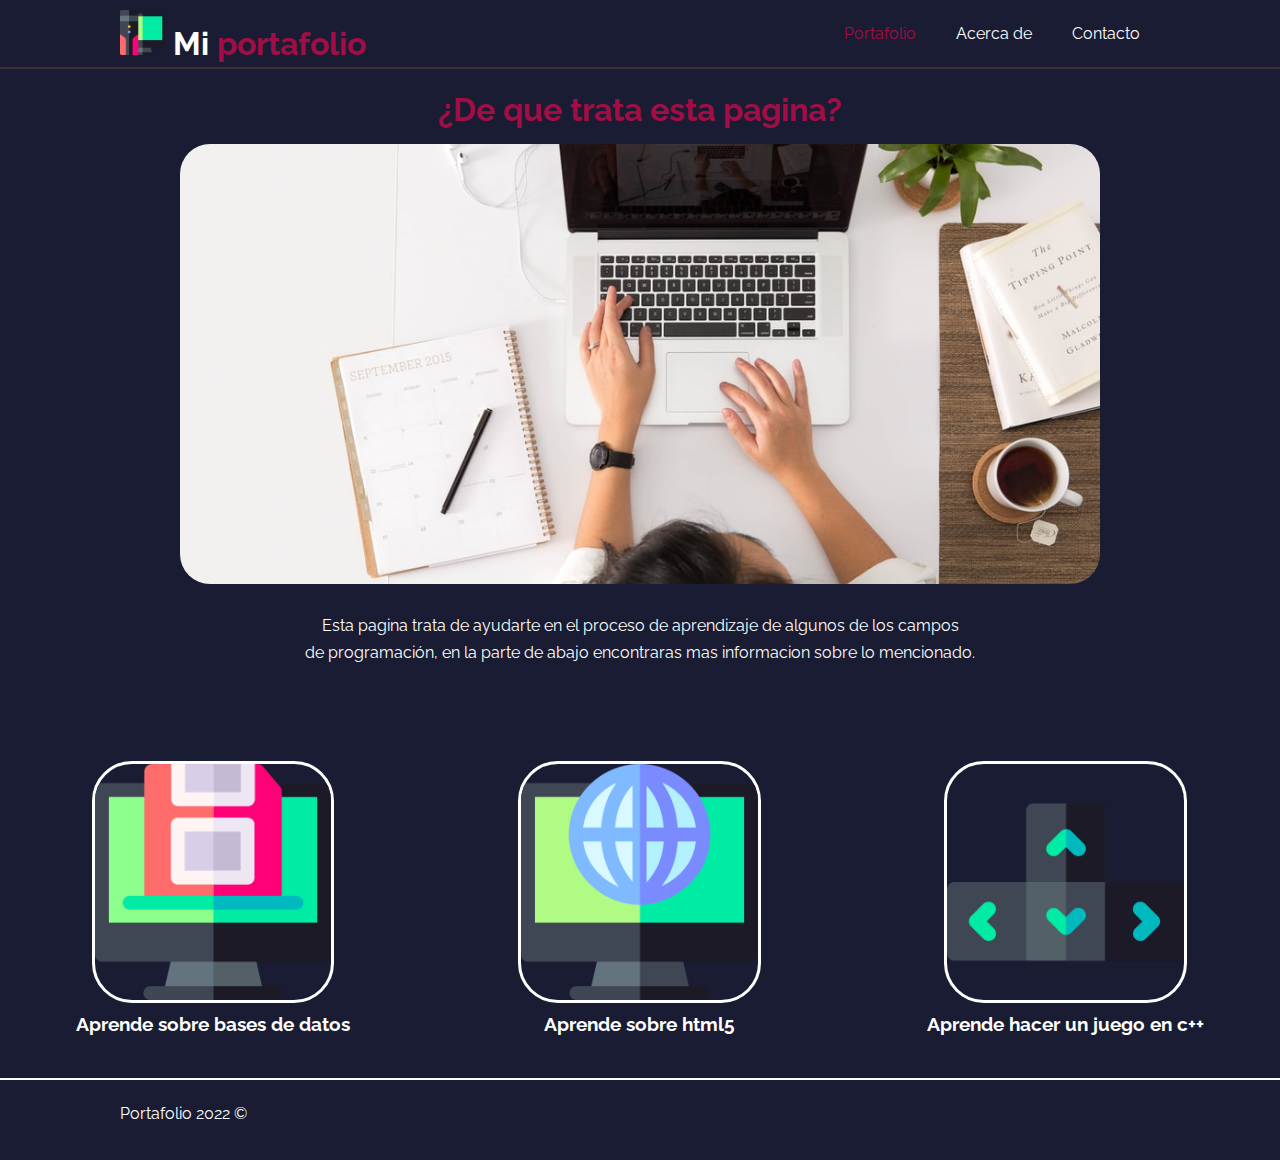
<file: index.html>
<!DOCTYPE html>
<html lang="es">

<head>
    <meta charset="UTF-8">
    <meta name="viewport" content="width=device-width, initial-scale=1.0">
    <meta name="description" content="Portafolio de proyectos">
    <link href="https://fonts.googleapis.com/css2?family=Raleway:wght@400;700&display=swap" rel="stylesheet">
    <link rel="stylesheet" href="https://use.fontawesome.com/releases/v5.6.1/css/all.css" integrity="sha384-gfdkjb5BdAXd+lj+gudLWI+BXq4IuLW5IT+brZEZsLFm++aCMlF1V92rMkPaX4PP" crossorigin="anonymous">
    <link rel="shortcut icon" href="img/ordenador.png">
    <link rel="stylesheet" href="style.css">
    <title>Mi portafolio</title>

</head>

<body>
    <header>
        <nav class="navbar">
            <div class="container">
                <h1 class="logo">
                    <a href="index.html"><img src="img/ordenador.png" alt=""> Mi <span>portafolio</span> </a>
                </h1>
                <ul id="main-nav" class="txt-btn clase2">
                    <li><a class="current" href="index.html">Portafolio</a></li>
                    <li><a href="about.html">Acerca de</a></li>
                    <li><a href="contact.html">Contacto</a></li>
                </ul>
            </div>
        </nav>
    </header>

    <hr class="hr">
    <section>
        <div class="title-p">
            <h1> <br><span> ¿De que trata esta pagina? </span></h1>
            <img src="img/picture.jpeg" alt="">
            <p>Esta pagina trata de ayudarte en el proceso de aprendizaje de algunos de los campos <br> de programación, en la parte de abajo encontraras mas informacion sobre lo mencionado.</p>
        </div>
    </section>

    <br>
    <br>

    <div class="box">
        <a href="https://www.codecademy.com/learn/learn-sql" target="_blank">
            <img src="img/guardar.png" alt="" class="link-img">
        </a>
        <h3>Aprende sobre bases de datos</h3>
    </div>

    <div class="box">
        <a href="https://www.codecademy.com/learn/learn-html" target="_blank">
            <img src="img/en-linea.png" alt="" class="link-img">
        </a>
        <h3>Aprende sobre html5</h3>
    </div>

    <div class="box">
        <a href="https://codigofacilito.com/cursos/naves_c_plus_plus" target="_blank">
            <img src="img/botones.png" alt="" class="link-img">
        </a>
        <h3>Aprende hacer un juego en c++</h3>
    </div>
    </div>
    </section>

    <hr class="hr2">

    <footer class="main-footer">
        <div class="container">
            <p class="small">Portafolio 2022 &copy;</p>

            <ul>
                <li><a href="https://www.facebook.com/alejandro.loaizarios"><i class="fab fa-facebook-f"></i></a></li>
                <li><a href="https://twitter.com/alejand04661299?t=N7r5Z7jxMWBAr7qSnaHjpg&s=09"><i class="fab fa-twitter"></i></a></li>
                <li><a href="https://www.instagram.com/alejo_loaiza_r/"><i class="fab fa-instagram"></i></a></li>
            </ul>

        </div>
    </footer>

</body>

</html>
</file>
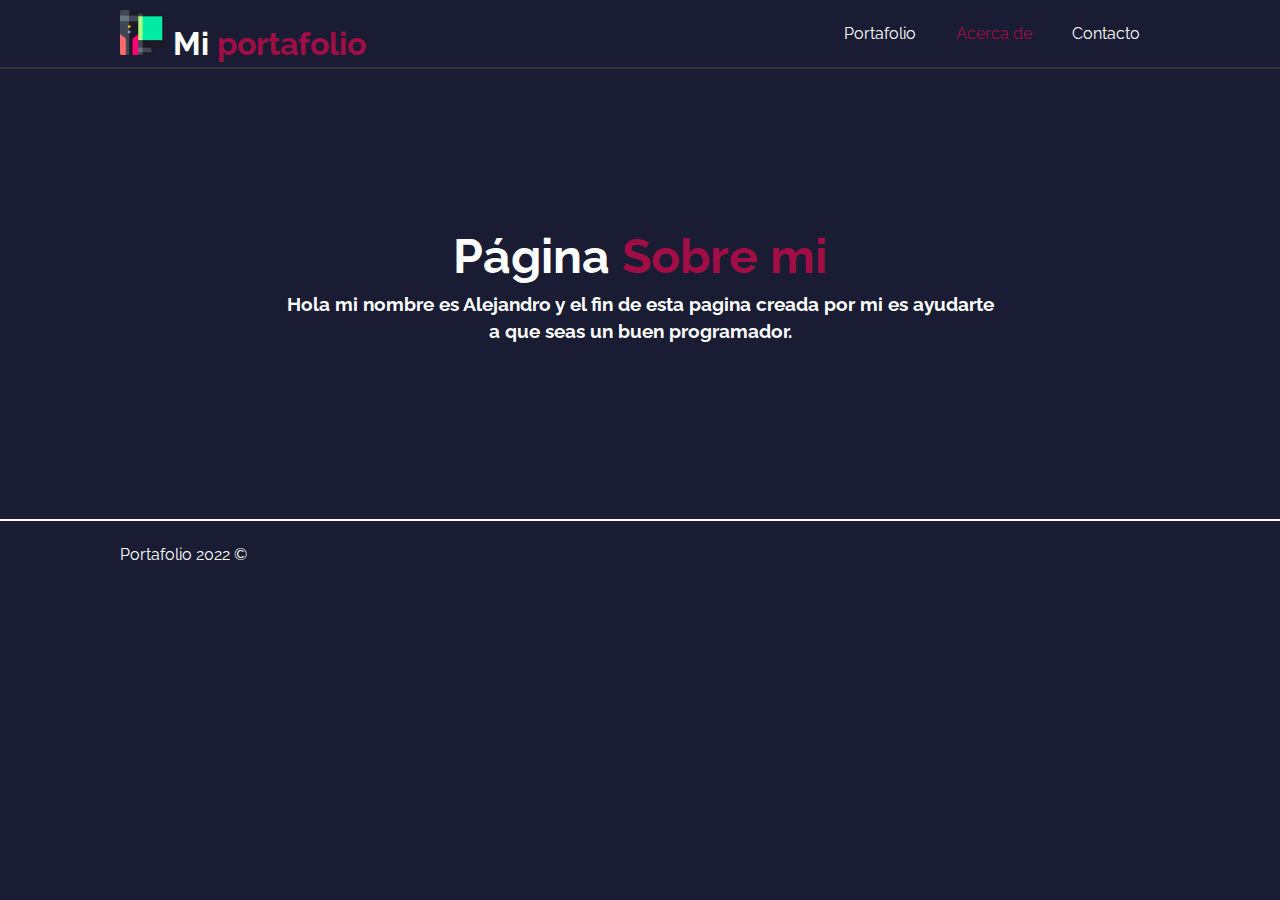
<file: about.html>
<!DOCTYPE html>
<html lang="es">

<head>
    <meta charset="UTF-8">
    <meta name="viewport" content="width=device-width, initial-scale=1.0">
    <link href="https://fonts.googleapis.com/css2?family=Raleway:wght@400;700&display=swap" rel="stylesheet">
    <link rel="stylesheet" href="https://use.fontawesome.com/releases/v5.6.1/css/all.css" integrity="sha384-gfdkjb5BdAXd+lj+gudLWI+BXq4IuLW5IT+brZEZsLFm++aCMlF1V92rMkPaX4PP" crossorigin="anonymous">
    <link rel="stylesheet" href="about.css">
    <link rel="shortcut icon" href="img/ordenador.png">
    <title>Mi portafolio | Acerca de</title>
</head>

<body>
    <header>
        <nav class="navbar">
            <div class="container">
                <h1 class="logo">
                    <a href="index.html"><img src="img/ordenador.png" alt=""> Mi <span>portafolio</span> </a>
                </h1>
                <ul id="main-nav" class="txt-btn">
                    <li><a href="index.html">Portafolio</a></li>
                    <li><a class="current" href="about.html">Acerca de</a></li>
                    <li><a href="contact.html">Contacto</a></li>
                </ul>
            </div>
        </nav>

        <hr class="hr">

        <section class='hero'>
            <div class="hero-header-text">
                <h1 class="hero-title">Página <span>Sobre mi</span></h1>
                <h3>Hola mi nombre es Alejandro y el fin de esta pagina creada por mi es ayudarte a que seas un buen programador.</h3>
            </div>
        </section>
    </header>

    <hr class="hr2">

    <footer class="main-footer">
        <div class="container">
            <p class="small">Portafolio 2022 &copy;</p>

            <ul>
                <li><a href="#"><i class="fab fa-facebook-f"></i></a></li>
                <li><a href="#"><i class="fab fa-twitter"></i></a></li>
                <li><a href="#"><i class="fab fa-instagram"></i></a></li>
            </ul>

        </div>
    </footer>

</body>

</html>
</file>
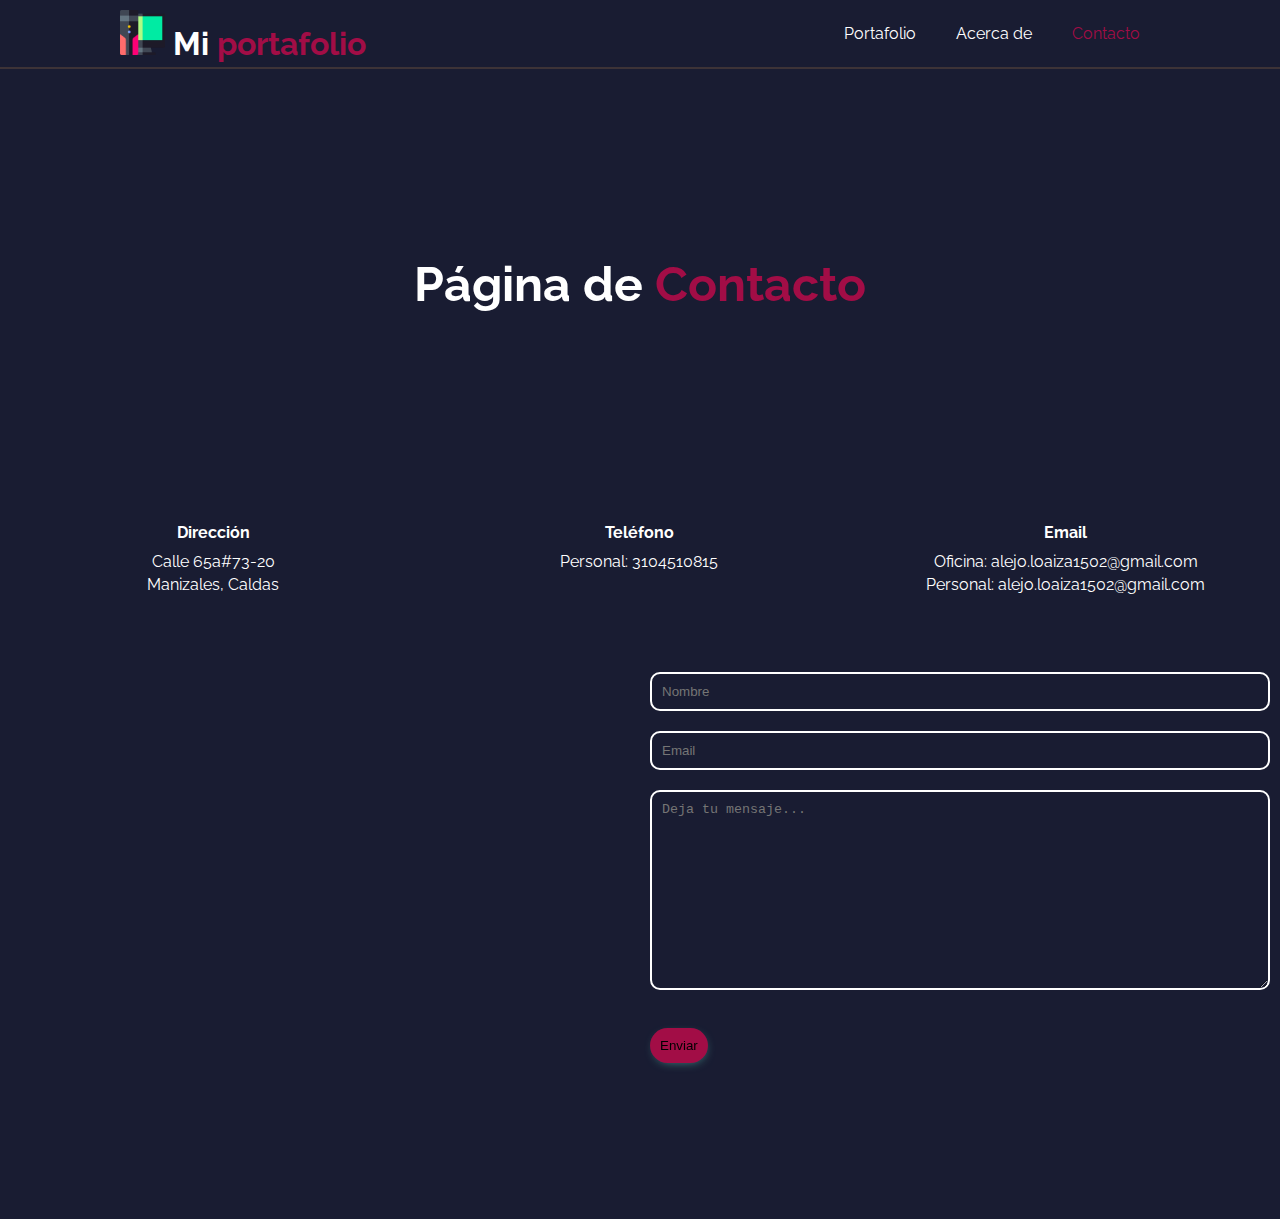
<file: contact.html>
<!DOCTYPE html>
<html lang="es">

<head>
    <meta charset="UTF-8">
    <meta name="viewport" content="width=device-width, initial-scale=1.0">
    <link href="https://fonts.googleapis.com/css2?family=Raleway:wght@400;700&display=swap" rel="stylesheet">
    <link rel="stylesheet" href="https://use.fontawesome.com/releases/v5.6.1/css/all.css" integrity="sha384-gfdkjb5BdAXd+lj+gudLWI+BXq4IuLW5IT+brZEZsLFm++aCMlF1V92rMkPaX4PP" crossorigin="anonymous">
    <link rel="stylesheet" href="contact.css">
    <link rel="shortcut icon" href="img/ordenador.png">
    <title>Mi portafolio | Contacto</title>
</head>

<body>
    <header>
        <nav class="navbar">
            <div class="container">
                <h1 class="logo">
                    <a href="index.html"><img src="img/ordenador.png" alt=""> Mi <span>portafolio</span> </a>
                </h1>
                <ul id="main-nav" class="txt-btn">
                    <li><a href="index.html">Portafolio</a></li>
                    <li><a href="about.html">Acerca de</a></li>
                    <li><a class="current" href="contact.html">Contacto</a></li>
                </ul>
            </div>
        </nav>

        <hr class="hr">

        <section class='hero'>
            <div class="hero-header-text">
                <h1 class="hero-title">Página de <span>Contacto</span></h1>
            </div>
        </section>
    </header>

    <section class="contact">
        <div class="box-contact-features">
            <i class="fas fa-map-marker-alt fa-2x"></i>
            <h4 class="line-break">Dirección</h4>
            <p class="line-break">Calle 65a#73-20</p>
            <p>Manizales, Caldas</p>
        </div>
        <div class="box-contact-features">
            <i class="fas fa-mobile-alt fa-2x"></i>
            <h4 class="line-break">Teléfono</h4>
            <p>Personal: 3104510815</p>
        </div>
        <div class="box-contact-features">
            <i class="fas fa-envelope fa-2x"></i>
            <h4 class="line-break">Email</h4>
            <p class="line-break">Oficina: alejo.loaiza1502@gmail.com</p>
            <p>Personal: alejo.loaiza1502@gmail.com</p>
        </div>
        <div class="features-contact">
            <div class="box-form">
                <iframe src="https://www.google.com/maps/embed?pb=!1m18!1m12!1m3!1d63587.457057677675!2d-75.48364299999999!3d5.0686975!2m3!1f0!2f0!3f0!3m2!1i1024!2i768!4f13.1!3m3!1m2!1s0x8e476ffa6a42ce3b%3A0xa863cf6423ea141c!2sManizales%2C%20Caldas!5e0!3m2!1ses-419!2sco!4v1658192926344!5m2!1ses-419!2sco"
                    width="600" height="450" style="border:0;" allowfullscreen="" loading="lazy" referrerpolicy="no-referrer-when-downgrade"></iframe>
            </div>
            <form class="box-form">
                <div class="contact-form">
                    <div class="single-form">
                        <input type="text" placeholder="Nombre">
                    </div>
                    <div class="single-form">
                        <input type="email" placeholder="Email">
                    </div>
                    <div class="single-form">
                        <textarea name="message" id="" cols="30" rows="10" placeholder="Deja tu mensaje..."></textarea>
                    </div>
                    <div class="single-form">
                        <button class="btn">Enviar</button>
                    </div>
                </div>
            </form>
        </div>

    </section>

</body>

</html>
</file>
<file: style.css>
/* Variables */

:root {
    --main-color: #191c32;
    --primary-color: #A20D46;
    --secondary-color: #fff;
}


/* Reset */

* {
    margin: 0;
    padding: 0;
    box-sizing: border-box;
}


/* Main styling */

body,
html {
    font-family: 'Raleway', sans-serif;
    color: var(--secondary-color);
    line-height: 1.7em;
    background-color: var(--main-color);
}


/* Utility Classes */

.container {
    margin: auto;
    max-width: 1100px;
    overflow: auto;
    padding: 0 30px;
}

.line-break {
    padding-bottom: 10px;
}


/* Navbar */

.navbar {
    overflow: auto;
}

.logo img {
    height: 45px;
    width: 45px;
}

.navbar .logo {
    float: left;
    padding-top: 10px;
}

.navbar a {
    color: var(--secondary-color);
    text-decoration: none;
}

.navbar span {
    color: var(--primary-color)
}

.navbar ul {
    list-style: none;
    float: right;
}

.navbar ul li {
    float: left;
}

.navbar ul li a {
    display: block;
    padding: 20px;
    text-align: center;
}

.navbar ul li a:hover {
    background: var(--primary-color);
    color: var(--main-color);
}

.navbar ul li a.current {
    color: var(--primary-color);
}

.navbar ul li a.current:hover {
    background: var(--primary-color);
    color: var(--main-color);
}


/* Banner Home*/

.banner-header {
    height: 60vh;
    width: 100%;
    overflow: hidden;
    background: var(--main-color);
    background: linear-gradient(rgba(29, 38, 113, 0.6), rgba(29, 38, 113, 0.6)), url("../img/developer.jpg");
    background-repeat: no-repeat;
    background-position: center;
    background-size: cover;
}

img {
    object-fit: cover;
}

.banner-header-text {
    height: 100%;
    width: 60%;
    margin: auto;
    text-align: center;
    display: grid;
    place-content: center;
}

.banner-title {
    font-size: 3em;
    padding-bottom: 20px;
}

.banner-title span {
    color: var(--primary-color)
}


/* Portfolio */

.portfolio {
    text-align: center;
    padding-top: 20px;
    padding-bottom: 40px;
    width: 100%;
}

.portfolio a {
    color: var(--secondary-color);
    text-decoration: none;
}

.portfolio .portfolio-nav {
    display: table;
    margin: 0 auto;
    padding-bottom: 20px;
}

.portfolio ul {
    list-style: none;
    float: right;
}

.portfolio ul li {
    float: left;
}

.portfolio ul li a {
    display: block;
    padding: 20px;
    text-align: center;
}

.hr {
    border: 0.5px solid #3D3337;
}

.txt-btn {
    font-size: 1em;
}

.title-p {
    text-align: center;
}

.title-p span {
    color: var(--primary-color)
}

.title-p a {
    padding: 20px;
}

.title-p img {
    border-radius: 50px;
    height: 30em;
    width: 60em;
    padding: 20px;
}

.box {
    float: left;
    width: 33.3%;
    padding: 40px;
    text-align: center;
}

.box img {
    width: 70%;
    border: 3px solid var(--secondary-color);
    border-radius: 40px;
}

.box a:hover img {
    transform: scale(1.1);
    border: 3px solid var(--primary-color);
}

.box h3 {
    text-align: center;
}


/* Footer */

.hr2 {
    border: .5px solid var(--secondary-color);
}

.main-footer {
    height: 80px;
    padding-top: 20px;
}

.main-footer p {
    float: left;
}

.main-footer ul {
    float: right;
    list-style: none;
}

.main-footer ul li {
    float: left;
}

.main-footer ul li i {
    color: var(--primary-color);
}

.main-footer ul li a {
    display: block;
    padding: 10px;
    text-align: center;
}
</file>
<file: about.css>
:root {
    --main-color: #191c32;
    --primary-color: #A20D46;
    --secondary-color: #fff;
}


/* Reset */

* {
    margin: 0;
    padding: 0;
    box-sizing: border-box;
}


/* Main styling */

body,
html {
    font-family: 'Raleway', sans-serif;
    color: var(--secondary-color);
    line-height: 1.7em;
    background-color: var(--main-color);
}


/* Utility Classes */

.container {
    margin: auto;
    max-width: 1100px;
    overflow: auto;
    padding: 0 30px;
}

.line-break {
    padding-bottom: 10px;
}


/* Navbar */

.navbar {
    overflow: auto;
}

.logo img {
    height: 45px;
    width: 45px;
}

.navbar .logo {
    float: left;
    padding-top: 10px;
}

.navbar a {
    color: var(--secondary-color);
    text-decoration: none;
}

.navbar span {
    color: var(--primary-color)
}

.navbar ul {
    list-style: none;
    float: right;
}

.navbar ul li {
    float: left;
}

.navbar ul li a {
    display: block;
    padding: 20px;
    text-align: center;
}

.navbar ul li a:hover {
    background: var(--primary-color);
    color: var(--main-color);
}

.navbar ul li a.current {
    color: var(--primary-color);
}

.navbar ul li a.current:hover {
    background: var(--primary-color);
    color: var(--main-color);
}


/* Banner Home*/

.banner-header {
    height: 60vh;
    width: 100%;
    overflow: hidden;
    background: var(--main-color);
    background: linear-gradient(rgba(29, 38, 113, 0.6), rgba(29, 38, 113, 0.6)), url("../img/developer.jpg");
    background-repeat: no-repeat;
    background-position: center;
    background-size: cover;
}

img {
    object-fit: cover;
}

.banner-header-text {
    height: 100%;
    width: 60%;
    margin: auto;
    text-align: center;
    display: grid;
    place-content: center;
}

.banner-title {
    font-size: 3em;
    padding-bottom: 20px;
}

.banner-title span {
    color: var(--primary-color)
}


/* General hero */

.hero {
    background: var(--main-color);
    height: 50vh;
    padding: 50px;
}

.hero-header-text {
    height: 100%;
    width: 60%;
    margin: auto;
    text-align: center;
    display: grid;
    place-content: center;
}

.hero-title {
    font-size: 3em;
    padding-bottom: 20px;
}

.hero-title span {
    color: var(--primary-color)
}


/* Button */

.btn {
    padding: 10px 10px;
    background-color: var(--primary-color);
    border: none;
    margin-top: 10px;
    border-radius: 20px;
    cursor: pointer;
    box-shadow: 1px 3px 11px -5px rgba(102, 221, 200, .69);
}

.btn:hover {
    background-color: var(--secondary-color);
    box-shadow: none;
}


/* Portfolio */

.portfolio {
    text-align: center;
    padding-top: 20px;
    padding-bottom: 40px;
    width: 100%;
}

.portfolio a {
    color: var(--secondary-color);
    text-decoration: none;
}

.portfolio .portfolio-nav {
    display: table;
    margin: 0 auto;
    padding-bottom: 20px;
}

.portfolio ul {
    list-style: none;
    float: right;
}

.portfolio ul li {
    float: left;
}

.portfolio ul li a {
    display: block;
    padding: 20px;
    text-align: center;
}

.hr {
    border: 0.5px solid #3D3337;
}

.txt-btn {
    font-size: 1em;
}

.box {
    float: left;
    width: 33.3%;
    padding: 20px;
}

.box img {
    width: 100%;
    border: 2px solid var(--secondary-color);
    border-radius: 20px;
}

.box a:hover img {
    transform: scale(1.1);
    border: 2px solid var(--primary-color);
}


/* About Me */

.about {
    text-align: center;
    padding-top: 20px;
    padding-bottom: 40px;
    width: 100%;
}

.about a {
    color: var(--secondary-color);
    text-decoration: none;
}

.txt-btn {
    font-size: 1em;
}

.card-skill {
    float: left;
    width: 16.6%;
    padding: 16px;
    margin-top: 10px;
}

.card-skill img {
    width: 100%;
    border: 2px solid var(--secondary-color);
    background-color: var(--secondary-color);
    border-radius: 20px;
}

.card-skill img:hover {
    transform: scale(1.1);
    border: 2px solid var(--secondary-color);
}


/* Contact Form */

.contact {
    height: 700px;
    padding-bottom: 100px;
}

.contact .box-contact-features {
    float: left;
    width: 33.3%;
    text-align: center;
    padding-bottom: 20px;
}

.contact .box-contact-features i {
    padding-bottom: 20px;
}

.contact .box-contact-features p {
    line-height: .8em;
}

.contact .features-contact .box-form {
    float: left;
    width: 50%;
    padding: 60px 10px 20px 10px;
}

.contact .features-contact .box-form iframe {
    width: 100%;
    height: 400px;
}


/* Contact Form */

.contact .contact-form .single-form {
    margin-bottom: 20px;
}

.contact-form label {
    display: block;
    margin-bottom: 5px;
}

.contact-form input,
.contact-form textarea {
    width: 100%;
    padding: 10px;
    border: 2px var(--secondary-color) solid;
    border-radius: 10px;
    background-color: var(--main-color);
    color: var(--secondary-color);
}

.contact-form input:focus,
.contact-form textarea:focus {
    background-color: var(--secondary-color);
    color: var(--main-color);
}

.contact-form textarea {
    height: 200px;
}

.contact-form input:focus,
.contact-form textarea:focus {
    outline: none;
    border-color: var(--main-color);
}


/* Footer */

.hr2 {
    border: .5px solid var(--secondary-color);
}

.main-footer {
    height: 80px;
    padding-top: 20px;
}

.main-footer p {
    float: left;
}

.main-footer ul {
    float: right;
    list-style: none;
}

.main-footer ul li {
    float: left;
}

.main-footer ul li i {
    color: var(--primary-color);
}

.main-footer ul li a {
    display: block;
    padding: 10px;
    text-align: center;
}
</file>
<file: contact.css>
/* Variables */

:root {
    --main-color: #191c32;
    --primary-color: #A20D46;
    --secondary-color: #fff;
}


/* Reset */

* {
    margin: 0;
    padding: 0;
    box-sizing: border-box;
}


/* Main styling */

body,
html {
    font-family: 'Raleway', sans-serif;
    color: var(--secondary-color);
    line-height: 1.7em;
    background-color: var(--main-color);
}

hr {
    border: .5px solid var(--secondary-color);
}


/* Utility Classes */

.container {
    margin: auto;
    max-width: 1100px;
    overflow: auto;
    padding: 0 30px;
}

.line-break {
    padding-bottom: 10px;
}


/* Navbar */

.navbar {
    overflow: auto;
}

.logo img {
    height: 45px;
    width: 45px;
}

.navbar .logo {
    float: left;
    padding-top: 10px;
}

.navbar a {
    color: var(--secondary-color);
    text-decoration: none;
}

.navbar span {
    color: var(--primary-color)
}

.navbar ul {
    list-style: none;
    float: right;
}

.navbar ul li {
    float: left;
}

.navbar ul li a {
    display: block;
    padding: 20px;
    text-align: center;
}

.navbar ul li a:hover {
    background: var(--primary-color);
    color: var(--main-color);
}

.navbar ul li a.current {
    color: var(--primary-color);
}

.navbar ul li a.current:hover {
    background: var(--primary-color);
    color: var(--main-color);
}


/* Banner Home*/

.banner-header {
    height: 60vh;
    width: 100%;
    overflow: hidden;
    background: var(--main-color);
    background: linear-gradient(rgba(29, 38, 113, 0.6), rgba(29, 38, 113, 0.6)), url("../img/developer.jpg");
    background-repeat: no-repeat;
    background-position: center;
    background-size: cover;
}

img {
    object-fit: cover;
}

.banner-header-text {
    height: 100%;
    width: 60%;
    margin: auto;
    text-align: center;
    display: grid;
    place-content: center;
}

.banner-title {
    font-size: 3em;
    padding-bottom: 20px;
}

.banner-title span {
    color: var(--primary-color)
}

.hr {
    border: 0.5px solid #3D3337;
}


/* General hero */

.hero {
    background: var(--main-color);
    height: 50vh;
    padding: 50px;
}

.hero-header-text {
    height: 100%;
    width: 60%;
    margin: auto;
    text-align: center;
    display: grid;
    place-content: center;
}

.hero-title {
    font-size: 3em;
    padding-bottom: 20px;
}

.hero-title span {
    color: var(--primary-color)
}


/* Button */

.btn {
    padding: 10px 10px;
    background-color: var(--primary-color);
    border: none;
    margin-top: 10px;
    border-radius: 20px;
    cursor: pointer;
    box-shadow: 1px 3px 11px -5px rgba(102, 221, 200, .69);
}

.box {
    float: left;
    width: 33.3%;
    padding: 20px;
}

.box img {
    width: 100%;
    border: 2px solid var(--secondary-color);
    border-radius: 20px;
}

.box a:hover img {
    transform: scale(1.1);
    border: 2px solid var(--primary-color);
}


/* About Me */

.about {
    text-align: center;
    padding-top: 20px;
    padding-bottom: 40px;
    width: 100%;
}

.about a {
    color: var(--secondary-color);
    text-decoration: none;
}

.txt-btn {
    font-size: 1em;
}

.card-skill {
    float: left;
    width: 16.6%;
    padding: 16px;
    margin-top: 10px;
}

.card-skill img {
    width: 100%;
    border: 2px solid var(--secondary-color);
    background-color: var(--secondary-color);
    border-radius: 20px;
}

.card-skill img:hover {
    transform: scale(1.1);
    border: 2px solid var(--secondary-color);
}


/* Contact Form */

.contact {
    height: 700px;
    padding-bottom: 100px;
}

.contact .box-contact-features {
    float: left;
    width: 33.3%;
    text-align: center;
    padding-bottom: 20px;
}

.contact .box-contact-features i {
    padding-bottom: 20px;
}

.contact .box-contact-features p {
    line-height: .8em;
}

.contact .features-contact .box-form {
    float: left;
    width: 50%;
    padding: 60px 10px 20px 10px;
}

.contact .features-contact .box-form iframe {
    width: 100%;
    height: 400px;
}


/* Contact Form */

.contact .contact-form .single-form {
    margin-bottom: 20px;
}

.contact-form label {
    display: block;
    margin-bottom: 5px;
}

.contact-form input,
.contact-form textarea {
    width: 100%;
    padding: 10px;
    border: 2px var(--secondary-color) solid;
    border-radius: 10px;
    background-color: var(--main-color);
    color: var(--secondary-color);
}

.contact-form input:focus,
.contact-form textarea:focus {
    background-color: var(--secondary-color);
    color: var(--main-color);
}

.contact-form textarea {
    height: 200px;
}

.contact-form input:focus,
.contact-form textarea:focus {
    outline: none;
    border-color: var(--main-color);
}
</file>
